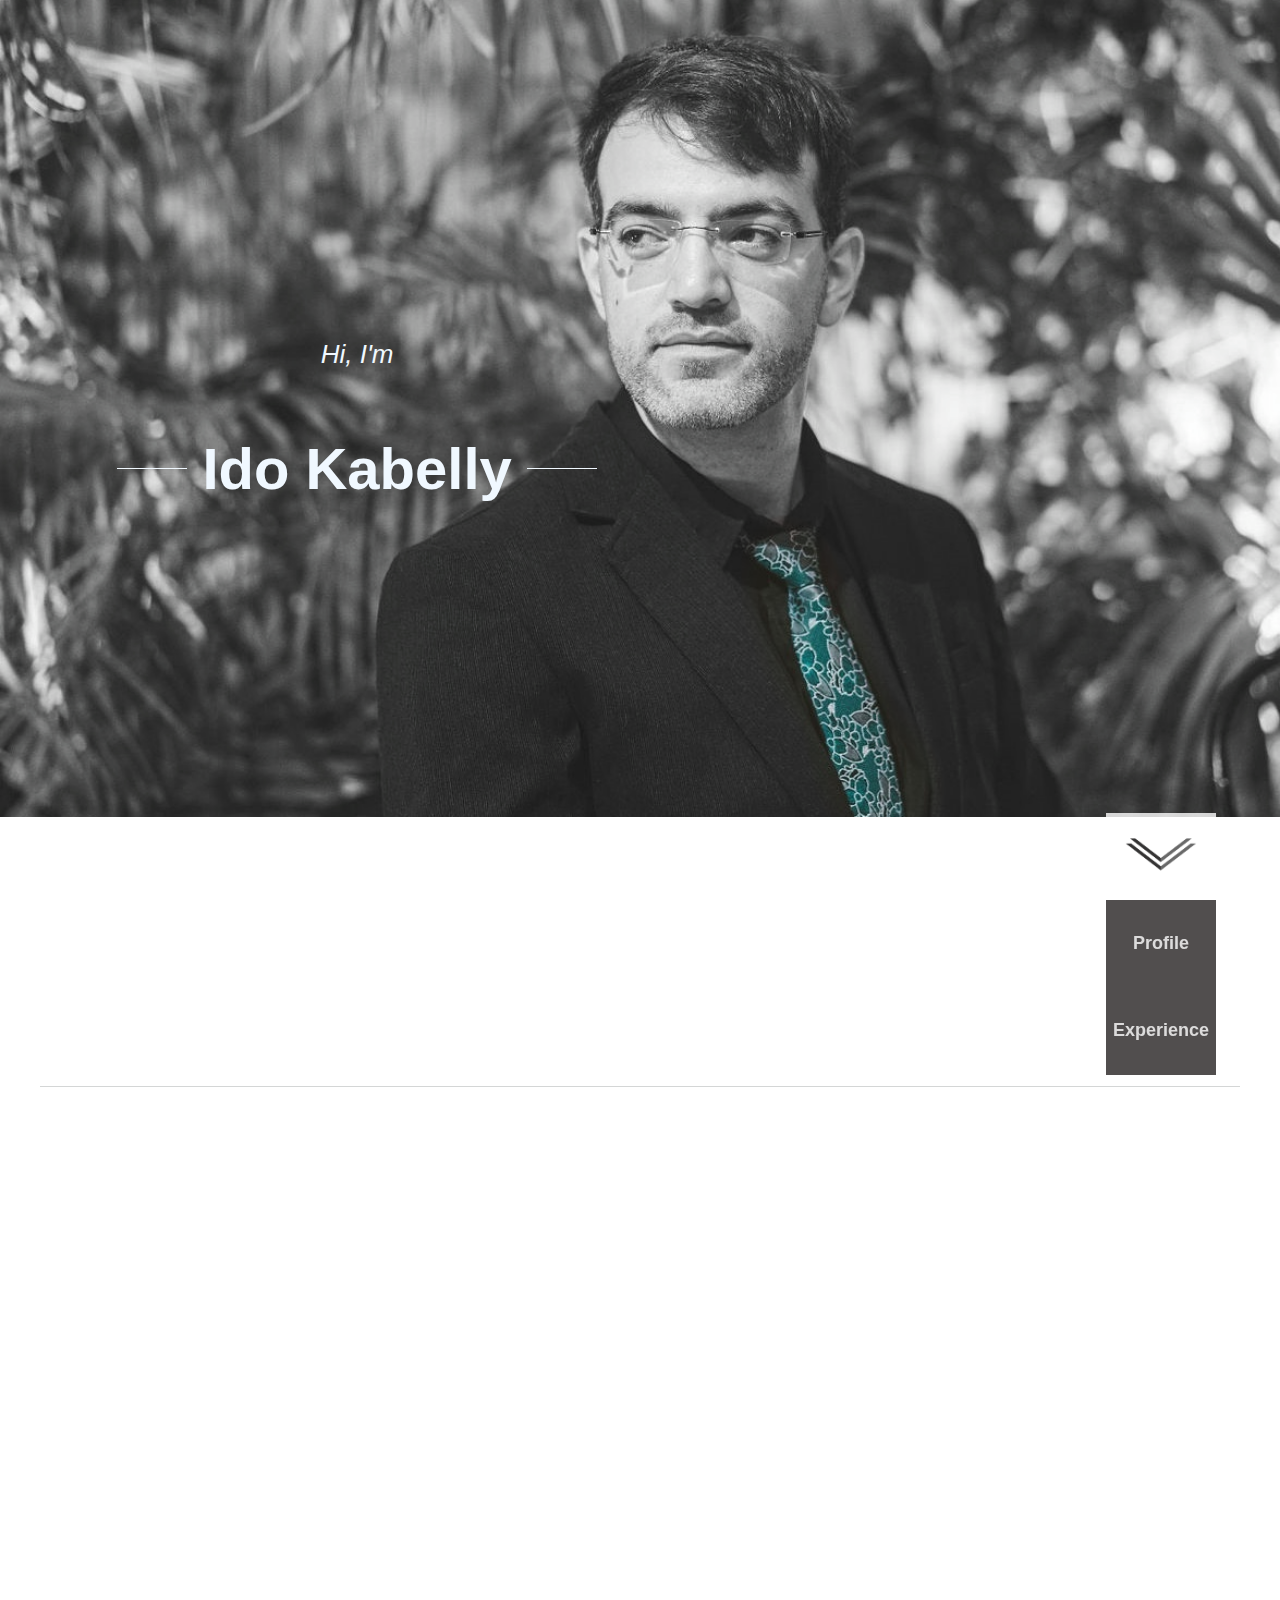
<file: index.html>
<!DOCTYPE html>
<html lang="en">
<head>
    <meta charset="UTF-8">
    <meta name="viewport" content="width=device-width, initial-scale=1.0">
    <meta http-equiv="X-UA-Compatible" content="ie=edge">
    <link rel="stylesheet" href="./assets/animation.css">
    <link rel="stylesheet" href="./assets/helpers.css">
    <link rel="stylesheet" href="./assets/style.css">
    <link rel="stylesheet" href="./assets/desktop.css">
    <link rel="stylesheet" href="./assets/mobile.css">
    <link rel="stylesheet" href="./assets/laptop.css">
    <script type="text/javascript" src="js/index.js">
    </script>
    <title>Ido Kabelly</title>
</head>
<body>
    <main>
        <section class="img-section flex justify-center">
            <img id="profile-pic" src="./assets/img/profile-pic-lazy-worst.jpg" alt="">
            <div class="welcome">
                <div class="hi">
                    Hi, I'm
                </div>
                <div class="name flex align-center">
                    <div class="line"></div>
                    <div class="text">
                        <h1>
                            Ido Kabelly
                        </h1>
                        <div class="bottom-line"></div>
                    </div>
                    <div class="line"></div>
                </div>
            </div>
            <div id="arrow-down" class="arrow-down">
                <img src="./assets/img/arrow-down.gif" alt="">
            </div>
            <div class="nav">
                <div class="nav-item" id="profile-link">
                    Profile
                </div>
                <div class="nav-item" id="xp-link">
                    Experience
                </div>
            </div>
        </section>
        <section class="profile-section flex justify-center">
            <div class="profile-section-content  flex flex-column space-around">
                <div class="header">
                    <h1 class="section-title to-be-faded" id="node-js-dev" >
                        <!-- Ido Kabelly -->
                        NodeJS Fullstack Developer
                    </h1>
                    <div class="mevn-img to-be-faded flex justify-center align-center">
                        <img src="./assets/img/mevn.png" alt="">
                    </div>
                    <!-- <h3 class="profile-subtitle">
                    </h3> -->
                    <div class="hr"></div>
                </div>
                <div class="profile-body flex space-between">
                    <div class="text to-be-faded">
                        <div class="profile-body-subtitle">
                            About Me
                        </div>
                        <p class="content">
                            Experienced web developer, with
                            over 2 years of development
                            background in JavaScript environment:
                            NodeJs server API's, other NodeJS backend services and VueJS as frontend.
                            I also posses basic knowledge with react.
                            Highly motivated, quality driven, a
                            fast learner, with excellent
                            collaboration and communication
                            skills. Passionate about technology
                            and good user experience.
                        </p>
                    </div>
                    <div class="mevn-img to-be-faded flex justify-center align-center">
                        <img src="./assets/img/mevn.png" alt="">
                    </div>
                    <div class="text to-be-faded">
                        <div class="profile-body-subtitle">
                            Details
                        </div>
                        <p class="content">
                            <div class="name">
                                <div class="details-subtitle">
                                    Name:
                                </div>
                                <div>
                                    Eedoh (Ido) Kabelly
                                </div>
                            </div>
                            <div class="highly-skilled">
                                <div class="details-subtitle">
                                    Highly Skilled With:
                                </div>
                                <div>
                                    <span class="node-js">NodeJS</span>, <span class="js">JavaScript</span>, <span class="vue-js">VueJS</span>, mongoDB, HTML, css/scss  
                                </div>
                            </div>
                            <div class="also-skilled">
                                <div class="details-subtitle">
                                    Also Skilled With:
                                </div>
                                <div>
                                    ReactJS, Angular, TypeScript, Docker
                                </div>
                            </div>
                            <div class="location">
                                <div class="details-subtitle">
                                    Location:
                                </div>
                                <div>
                                    Tel Aviv, Israel
                                </div>
                            </div>
                        </p>
                    </div>
                </div>
                <div class="footer flex justify-center">                    
                    <div>
                        <a href="mailto:ekabelly@gmail.com" target="_blank" rel="noopener noreferrer">
                            <img class="to-be-faded" src="./assets/img/gmail.png" alt="">
                        </a>
                        <a href="https://www.linkedin.com/in/ido-kabelly/" target="_blank" rel="noopener noreferrer">
                            <img class="to-be-faded" src="./assets/img/linkedin.jpg" alt="">
                        </a>
                        <a href="https://github.com/ekabelly" target="_blank" rel="noopener noreferrer">
                            <img class="to-be-faded" src="./assets/img/github.jpg" alt="">
                        </a>
                    </div>
                </div>
            </div>
        </section>
        <section class="experience-section flex flex-column align-center">
            <div class="experience-section-content">
                <div class="header">
                    <h3 class="section-title to-be-faded">
                        Experience
                    </h3>
                    <h4 class="experience-section-subtitle to-be-faded">
                        "The only source of knowledge is experience"<br> - Albert Einstein
                    </h4>
                    <div class="hr"></div>
                </div>
                <div class="desc mobile to-be-faded">
                    <div><b>
                        Matrix 2018 - current
                    </b></div>
                </div>
                <div class="experience-content flex">
                    <div class="desc desktop to-be-faded">
                        <div><b>
                            Matrix
                        </b></div>
                        <div>
                            2018 - current
                        </div>
                    </div>
                    <div class="content to-be-faded">
                        <div><b>
                            Fulltime - Fullstack Web Developer
                        </b></div>
                        <ul>
                            <li>
                                <b>Edstart Project:</b> a series of web applications
                                developed for the ministry of education as a learning
                                tool for students in Israel.
                            </li>
                            <li>
                                Design and Development of database models, server side and client side applications in a service oriented environment. 
                            </li>
                            <li>
                                Deployment and support of application as part of a development team.
                            </li>
                        </ul>
                        <div class="footer desktop flex align-center">
                            <div class="location">
                                <a target="_blank" rel="noopener noreferrer" href="https://goo.gl/maps/j6i7DaTvyWQdM6Dg8"  class="flex align-center">
                                    <img src="./assets/img/map-marker.png" alt="">
                                    <span>
                                        Herzliya
                                    </span>
                                </a>
                            </div>
                            <div class="separator"></div>
                            <div class="link">
                                <a target="_blank" rel="noopener noreferrer" href="https://www.matrix-globalservices.com/"  class="flex align-center">
                                    <img src="./assets/img/link.png" alt="">
                                    Matrix It Ltd
                                </a>
                            </div>
                            <div class="separator"></div>
                            <div class="link">
                                <a target="_blank" rel="noopener noreferrer" href="https://edstart.education.gov.il/" class="flex align-center">
                                    <img src="./assets/img/link.png" alt="">
                                    <span>
                                        Edstart Education
                                    </span>
                                </a>
                            </div>
                        </div>
                    </div>
                </div>
                <div class="footer mobile flex align-center">
                    <div class="location">
                        <a target="_blank" rel="noopener noreferrer" href="https://goo.gl/maps/j6i7DaTvyWQdM6Dg8"  class="flex align-center">
                            <img src="./assets/img/map-marker.png" alt="">
                            <span>
                                Herzliya
                            </span>
                        </a>
                    </div>
                    <div class="separator"></div>
                    <div class="link">
                        <a target="_blank" rel="noopener noreferrer" href="https://www.matrix-globalservices.com/"  class="flex align-center">
                            <img src="./assets/img/link.png" alt="">
                            Matrix It Ltd
                        </a>
                    </div>
                    <div class="separator"></div>
                    <div class="link">
                        <a target="_blank" rel="noopener noreferrer" href="https://edstart.education.gov.il/" class="flex align-center">
                            <img src="./assets/img/link.png" alt="">
                            <span>
                                Edstart Education
                            </span>
                        </a>
                    </div>
                </div>
            </div>
            <div class="education">
                <div class="header">
                    <h1 class="section-title to-be-faded">
                        Education
                    </h1>
                    <h4 class="experience-section-subtitle to-be-faded">
                        "The learning process continues until the day you die." <br> - Kirk Douglas
                    </h4>
                    <div class="hr"></div>
                    <div class="desc mobile to-be-faded">
                        <div><b>
                            John Bryce College - 2017
                        </b></div>
                    </div>
                    <div class="experience-content flex">
                        <div class="desc desktop to-be-faded">
                            <div><b>
                                John Bryce College
                            </b></div>
                            <div>
                                2017
                            </div>
                        </div>
                        <div class="content to-be-faded">
                            <div><b>
                                NodeJs Fullstack Web Developer course
                            </b></div>
                            <ul>
                                <li>
                                    A year long course
                                </li>
                                <li>
                                    Included the following technologies: HTML, CSS,
                                    JavaScript, AngularJS, PHP, OOP, SQL, NodeJS,
                                    MongoDB
                                </li>
                                <li>
                                    Included 4 projects of client, server and database
                                    development.
                                </li>
                            </ul>
                            <div class="footer desktop flex align-center">
                                <div class="location">
                                    <a target="_blank" rel="noopener noreferrer" href="https://goo.gl/maps/j6i7DaTvyWQdM6Dg8"  class="flex align-center">
                                        <img src="./assets/img/map-marker.png" alt="">
                                        <span>
                                            Tel Aviv
                                        </span>
                                    </a>
                                </div>
                                <div class="separator"></div>
                                <div class="link">
                                    <a target="_blank" rel="noopener noreferrer" href="https://www.johnbryce.co.il/"  class="flex align-center">
                                        <img src="./assets/img/link.png" alt="">
                                        John Bryce College
                                    </a>
                                </div>
                            </div>
                        </div>
                    </div>
                    <div class="footer mobile flex align-center">
                        <div class="location">
                            <a target="_blank" rel="noopener noreferrer" href="https://goo.gl/maps/j6i7DaTvyWQdM6Dg8"  class="flex align-center">
                                <img src="./assets/img/map-marker.png" alt="">
                                <span>
                                    Tel Aviv
                                </span>
                            </a>
                        </div>
                        <div class="separator"></div>
                        <div class="link">
                            <a target="_blank" rel="noopener noreferrer" href="https://www.johnbryce.co.il/"  class="flex align-center">
                                <img src="./assets/img/link.png" alt="">
                                John Bryce College
                            </a>
                        </div>
                    </div>
                </div>
            </div>
            <div class="non-profit">
                <div class="header">
                    <h3 class="section-title to-be-faded">
                        Nonprofit
                    </h3>
                    <h4 class="experience-section-subtitle to-be-faded">
                        "We make a living by what we get, we make a life by what we give." <br> - Winston Churchill
                    </h4>
                    <div class="hr"></div>
                    <div class="desc mobile to-be-faded">
                        <b>
                            Help Holocaust Survivers  2017 - present
                        </b>
                    </div>
                    <div class="experience-content flex">
                        <div class="desc desktop to-be-faded">
                            <div><b>
                                Help Holocaust Survivers
                            </b></div>
                            <div>
                                2017 - present
                            </div>
                        </div>
                        <div class="content to-be-faded">
                            <div><b>
                                Volunteer as a Fullstack Web Developer
                            </b></div>
                            <ul>
                                <li>
                                    Developing a web admin interface for
                                    management of volunteers and volunteer events.
                                </li>
                                <li>
                                    Using firebase functions and NodeJS to develop a
                                    server for the admin interface and the mobile
                                    apps.
                                </li>
                            </ul>
                            <div class="footer desktop flex align-center">
                                <div class="link">
                                    <a target="_blank" rel="noopener noreferrer" href="https://helpholocaustsurvivers.github.io/"  class="flex align-center">
                                        <img src="./assets/img/link.png" alt="">
                                        Help Holocaust Survivers
                                    </a>
                                </div>
                                <div class="separator"></div>
                                <div class="link">
                                    <a target="_blank" rel="noopener noreferrer" href="https://www.facebook.com/aihhs"  class="flex align-center">
                                        <img src="./assets/img/link.png" alt="">
                                        Help Holocaust Survivers On Facebook
                                    </a>
                                </div>
                            </div>
                        </div>
                    </div>
                    <div class="footer mobile flex align-center">
                        <div class="link">
                            <a target="_blank" rel="noopener noreferrer" href="https://helpholocaustsurvivers.github.io/"  class="flex align-center">
                                <img src="./assets/img/link.png" alt="">
                                Help Holocaust Survivers
                            </a>
                        </div>
                        <div class="separator"></div>
                        <div class="link">
                            <a target="_blank" rel="noopener noreferrer" href="https://www.facebook.com/aihhs"  class="flex align-center">
                                <img src="./assets/img/link.png" alt="">
                                Help Holocaust Survivers On Facebook
                            </a>
                        </div>
                    </div>
                </div>
            </div>
        </section>
    </main>
</body>
</html>
</file>
<file: assets/animation.css>
/* ----------------------------------------------
 * Generated by Animista on 2020-2-18 11:24:52
 * Licensed under FreeBSD License.
 * See http://animista.net/license for more info. 
 * w: http://animista.net, t: @cssanimista
 * ---------------------------------------------- */

 .fade-in-bottom {
	-webkit-animation: fade-in-bottom 1.2s cubic-bezier(0.390, 0.575, 0.565, 1.000) both;
	        animation: fade-in-bottom 1.2s cubic-bezier(0.390, 0.575, 0.565, 1.000) both;
}

/**
 * ----------------------------------------
 * animation fade-in-bottom
 * ----------------------------------------
 */
 @-webkit-keyframes fade-in-bottom {
    0% {
      -webkit-transform: translateY(50px);
              transform: translateY(50px);
      opacity: 0;
    }
    100% {
      -webkit-transform: translateY(0);
              transform: translateY(0);
      opacity: 1;
    }
  }
  @keyframes fade-in-bottom {
    0% {
      -webkit-transform: translateY(50px);
              transform: translateY(50px);
      opacity: 0;
    }
    100% {
      -webkit-transform: translateY(0);
              transform: translateY(0);
      opacity: 1;
    }
  }
</file>
<file: assets/helpers.css>
.flex {
    display: flex;
}

.flex-column {
    flex-direction: column;
}

.justify-center {
    justify-content: center;
}

.align-center {
    align-items: center;
}

.space-between {
    justify-content: space-between;
}

.space-around {
    justify-content: space-around;
}
</file>
<file: assets/style.css>
body {
    margin: 0;
    padding: 0;
    font-family: 'Open Sans', sans-serif;
    background-color: white;
    scroll-behavior: smooth;
    overflow-x: hidden;
    line-height: 1.64;
}

a {
    text-decoration: none;
    color: inherit;
}

#profile-pic {
    z-index: -1;
    position: absolute;
    top: 0;
    /* filter: grayscale(1); */
}

.welcome {
    position: absolute;
    color: aliceblue;
    text-align: center;
}

.welcome .name .line, .welcome .name .bottom-line {
    border-bottom: aliceblue 1px solid;
}

.img-section {
    position: relative;;
}

.arrow-down, .nav {
    right: 5%;
}

.arrow-down, .nav-item {
    height: 87.5px;
    width: 110px;
}

.arrow-down {
    background-color: rgba(255, 255, 255, 0.8);
    position: fixed;
    bottom: 0;
}

.arrow-down img {
    width: 110px;
    height: 80px;
}

.profile-section {
    position: relative;
    /* height: 100vh; */
    background-color: rgba(255, 255, 255, 0.8);
}

.profile-section-content {
    max-width: 100vw;
}

.profile-title, .profile-subtitle {
    font-weight: 300;
    text-align: center;
}

.section-title {
    color: #206261;
    font-size: 54px;
    font-weight: 600;
}

.profile-subtitle {
    font-size: 21px;
    color: #727878;
}

.hr {
    border-bottom: #727878 1px solid;
    width: 100%;
    opacity: .3;
    margin-block-end: 2em;
    margin-block-start: 2em;
}

.profile-body {
    margin-bottom: 80px;
}

.profile-body .text {
    /* height: 500px; */
    color: #727878;
    font-size: 18px;
}

.profile-body .text .profile-body-subtitle {
    margin: 20px 0;
    font-size: 28px;
    color: #206261;
}

.profile-body .text .details-subtitle {
    color: #434242;
    font-weight: bold;
}

.profile-section .footer {
    margin-bottom: 80px;
}

.profile-section .footer a {
    text-decoration: none;
}

.profile-section .footer img {
    width: 75px;
    height: 75px;
    margin: 0 15px;
    cursor: pointer;
    transition: all .5s cubic-bezier(.7,0,.3,1);
}

.arrow-down.to-experience {
    background-color: rgba(121, 55, 128, 0.6);
}

.experience-section {
    width: 100%;
    color: #727878;
    background-color: rgba(243, 239, 224, 0.8);
}

.experience-section-content {
    max-width: 100vw;
}

.experience-section-subtitle {
    margin: 0;
    font-weight: normal;
}

.experience-content .desc {
    min-width: 30%;
}

.experience-content .footer {
    color: #206261;
}

.experience-content .footer .separator {
    border-left: 1px solid #727878;
    opacity: .3;
    height: 17px;
    margin: 0 10px;
}

.footer .location img, .footer .link img {
    width: 18px;
    margin-right: 10px;
}

.experience .present .title {
    font-weight: bold;
    /* color: rgba(243, 239, 224, 0.8); */
}

.non-profit {
    margin-bottom: 45px;
}

.to-be-faded {
    opacity: 0;
}

@import url('https://fonts.googleapis.com/css?family=Open+Sans:300,400,400i,600,700&display=swap');

::-webkit-scrollbar-track {
    background-color: #434242;
  }
  ::-webkit-scrollbar {
    display: block;
    width: 10px;
    background-color: #434242;
  }
  ::-webkit-scrollbar-thumb {
    display: block;
    border-radius: 10px;
    background-color: white;
  }
</file>
<file: assets/desktop.css>
@media (min-width: 640px){
    .arrow-down {
        cursor: pointer;
    }

    .img-section {
        min-height: 100vh;
    }

    #profile-pic {
        width: 100vw;
    }

    .profile-section {
        min-height: 100vh;
        width: 100%;
    }

    .profile-section .header .mevn-img {
        display: none;
    }

    .profile-section .footer img:hover {
        transform: scale(1.15);
    }

    .profile-body .text {
        width: 15vw;
        opacity: 0;
    }

    .profile-section .mevn-img {
        opacity: 0;
    }

    .profile-section-content {
        width: 1200px;
    }

    .nav {
        background-color: rgba(37, 34, 34, .8);
        position: absolute;
        bottom: -175px;
        z-index: 1;
        color: rgba(255, 255, 255, 0.8);
        transition: color .2s;
    }
    
    .nav-item {
        display: flex;
        justify-content: center;
        align-items: center;
        font-size: 18px;
        font-weight: bold;
        cursor: pointer;
    }

    .welcome {
        position: absolute;
        top: 37vh;
        left: 8vw;
        color: aliceblue;
        text-align: center;
    }
    
    .welcome .hi {
        font-size: 26px;
        font-style: italic;
    }
    
    .welcome .name h1 {
        font-size: 58px;
        font-weight: 600;
    }

    .welcome .name .line  {
        width: 70px;
        margin: 0 15px;
    }

    .welcome .name .bottom-line  {
        display: none;
    }

    .experience .education {
        width: 616px;
        height: 303px;
    }

    .experience-section-content {
        width: 1000px;
    }

    h1 {
        margin: 45px 0;
    }

    .footer.mobile {
        display: none;
    }

    section > div .desc.mobile {
        display: none;
    }
}
</file>
<file: assets/mobile.css>
@media (max-width: 640px){
    main {
        width: 100vw;
        overflow: hidden;
    }

    section {
        /* width: calc(100vw - 60px); */
    }
    
    section > div {
        padding: 0 20px;
    }

    .img-section {
        overflow: hidden;
    }

    .section-title {
        font-size: 40px;
    }

    #profile-pic {
        position: fixed;
        /* width: 100%; */
        height: 100vh;
    }

    .profile-title {
        font-size: 30px;
    } 

    .profile-section .header {
        display: flex;
    }

    .profile-section .header .mevn-img img {
        width: 120px;
        margin: 10px 20px;
    }

    .profile-section .header .hr {
        display: none;
    }

    .profile-body {
        margin-bottom: 40px;
    }

    .profile-body .text { 
        max-width: none;
    }

    .profile-body .mevn-img {
        display: none;
    }

    .profile-section .footer img {
        width: 50px;
        height: 50px;
    }

    .arrow-down {
        /* width: 100vw; */
        display: none;
    }

    .profile-body {
        flex-direction: column;
    }

    .nav {
        display: none;
    }

    .welcome {
        top: 18vh;
        left: 2vw;
    }
    
    .welcome .hi {
        font-size: 16px;
        font-style: italic;
    }
    
    .welcome .name h1 {
        font-size: 22px;
        font-weight: 600;
    }

    .welcome .name .bottom-line  {
        width: auto;
    }

    .experience .present, .experience .present .title {
        font-weight: bold;
        color: #ffffff;
    }

    .footer.desktop {
        display: none;
    }

    .footer .separator {
        margin: 0 10px;
    }

    section > div .desc.desktop {
        display: none;
    }
}
</file>
<file: assets/laptop.css>
@media (min-width: 640px) and (max-width: 1800px){
    .profile-section .profile-body .text {
        width: 25vw;
    }
}
</file>
